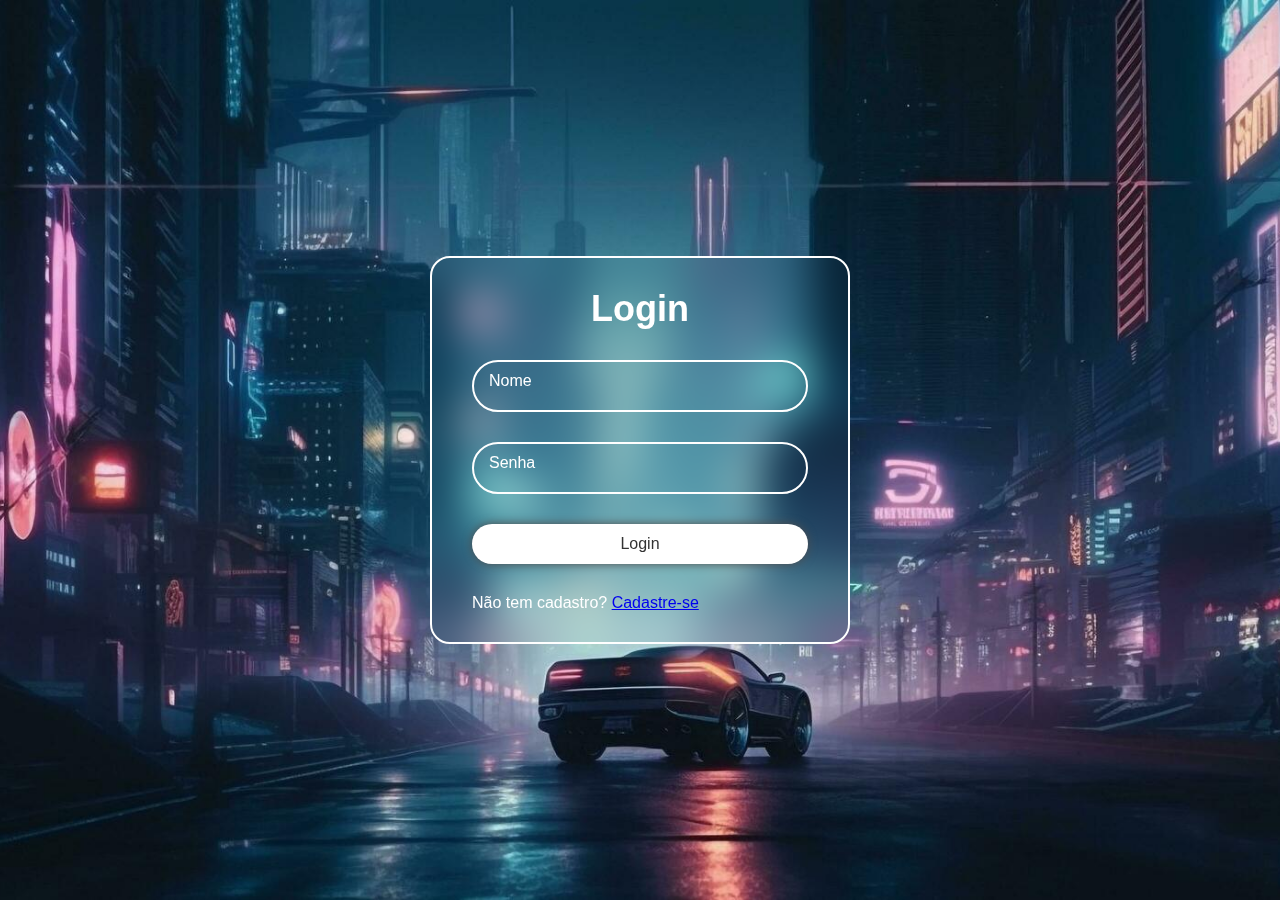
<file: index.html>
<!DOCTYPE html>
<html lang="en">
<head>
    <meta charset="UTF-8">
    <meta name="viewport" content="width=device-width, initial-scale=1.0">
    <link rel="stylesheet" href="style.css">
    <link href='https://unpkg.com/boxicons@2.1.4/css/boxicons.min.css' rel='stylesheet'>
    <title>Host Apple</title>
</head>
<body>




            
            <div class="wra">
              <form action="">
                <H1>Login</H1>
                <div class="input-box">
                  <input type="text" placeholder="Nome" required>
                  <i clas='bx bxs-user'></i>
                </div>

                <div class="input-box">
                  <input type="text" placeholder="Senha" required>
                  <i clas='bx bxs-lock-alt' ></i>
                </div>


                <button type="submit" class="btn">Login</button>
                
                <div class="lembrar">
                  
                   
                   <div class="registre">
                    <p>Não tem cadastro? <a href="cadastro.html">Cadastre-se</a></p>
                   </div>

                </div>

              </form>
            </div>
            
            
                
               
            


        




       </div        
    


        
        </body>
</html>
</file>
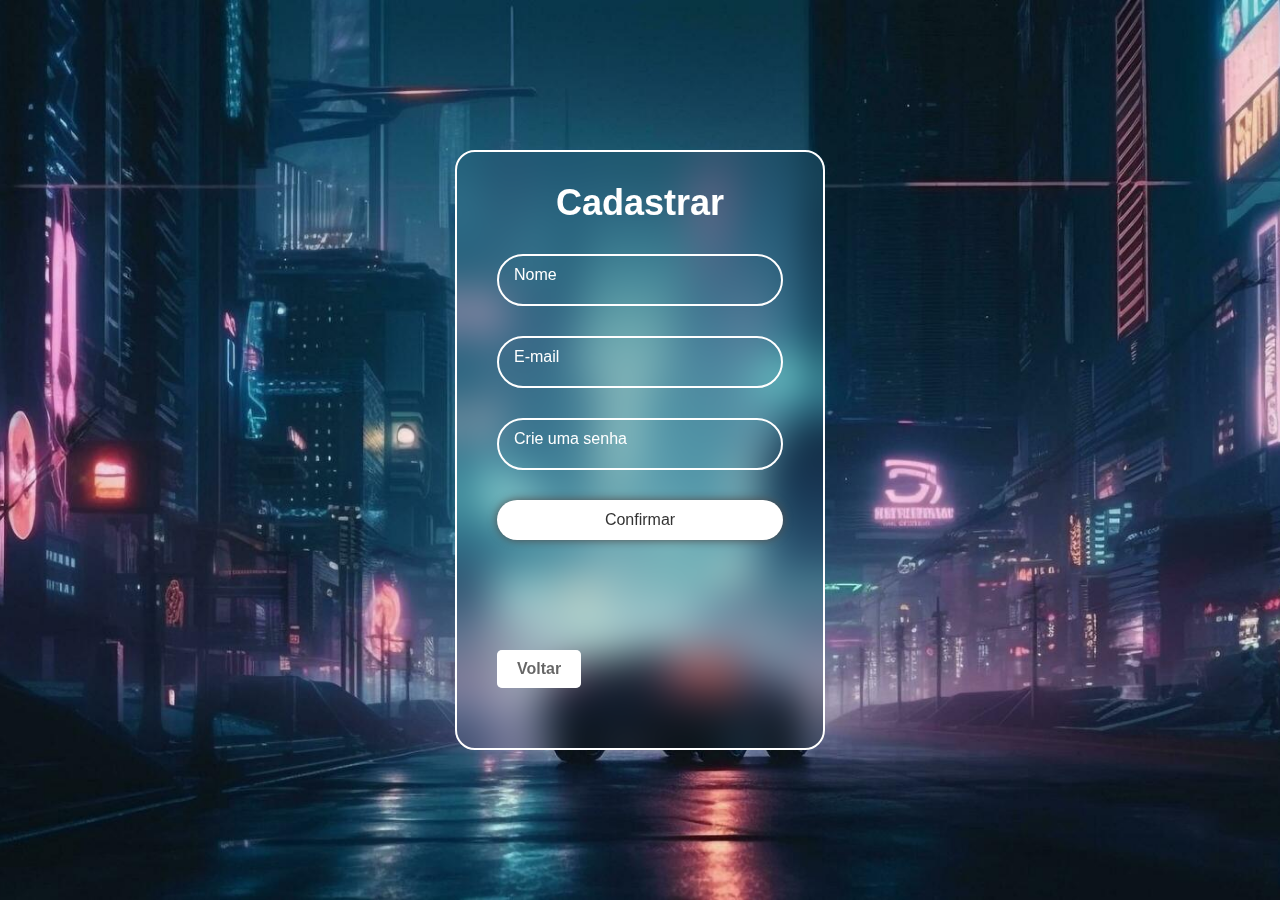
<file: cadastro.html>
<!DOCTYPE html>
<html lang="en">
<head>
    <meta charset="UTF-8">
    <meta name="viewport" content="width=device-width, initial-scale=1.0">
    <link rel="stylesheet" href="cadastro.css">
    <link href='https://unpkg.com/boxicons@2.1.4/css/boxicons.min.css' rel='stylesheet'>
    <title>Host Apple</title>
</head>
<body>




            
            <div class="wra">
              <form action="">
                <H1>Cadastrar</H1>
                <div class="input-box">
                  <input type="text" placeholder="Nome" required>
                  <i clas='bx bxs-user'></i>
                </div>

                <div class="input-box">
                  <input type="text" placeholder="E-mail" required>
                  <i clas='bx bxs-lock-alt' ></i>
                </div>

                <div class="input-box">
                    <input type="text" placeholder="Crie uma senha" required>
                    <i clas='bx bxs-lock-alt' ></i>
                  </div>






                <button type="submit" class="btn">Confirmar</button>
                
                <div class="lembrar">
                  
                   
                   <div class="registre">
                    <button class="animated-button">Voltar</button>
                    <a href="index.html"></a>
                   </div>

                </div>

              </form>
            </div>
            
            
                
               
            


        




       </div        
    


        
        </body>
</html>
</file>
<file: style.css>
* {

    margin: 0;
    box-sizing: border-box;
    font-family: "Poppins", sans-serif;
    padding: 0;
  
}

body{
  display: flex;
  justify-content: center;
  align-items: center;
  min-height: 100vh;
  background-color: cadetblue;
  background: url(img/cyberfundo.jpg);
  background-size: cover;
  background-position: center;

}

.wra {
  width: 420px;
  padding: 30px 40px;
  border-radius: 20px;
  background: transparent;
  backdrop-filter: blur(20px);
  border: 2px solid rgb(255, 255, 255);
  color: white;
}

.wra h1 {
font-size: 36px;
text-align: center;
}

.wra .input-box{
  width: 100%;
  height: 100%;
  margin: 30px 0;
}

.input-box input{
  background: transparent;
  bottom: none;
  height: 100%;
  width: 100%;
  outline: none;
  border: 2px solid rgb(255, 255, 255);
  padding: 10px 45px 20px 15px;
  border-radius: 40px;
  font-size: 16px;
  color: white;
}

.input-box input::placeholder{
  color: white;
}

.input-box i{
  position: static;
  right: 20px;
  top: 50%;
  transform: translateY(-50%);
  font-size: 20px;
}




.wra .btn {
  width: 100%;
  height: 40px;
  background: white;
  border: none;
  outline: none;
  cursor: pointer;
  border-radius: 40px;
  box-shadow: 0 0 10px rgb(80, 77, 77);
  cursor: pointer;
  font-size: 16px;
  color: #333;
  font: 600;
  position: relative;
  overflow: hidden;
  transition: all 0.3s;
  
}

.wra .btn :before {
    content: "";
    position: absolute;
    background-color: rgba(255, 255, 255, 0.4);
    top: 50%;
    left: 50%;
    transform: translate(-50%, -50%);
    width: 300%;
    height: 300%;
    transition: all 0.3s;
    z-index: 0;
  }
  
  .wra .btn :hover:before {
    width: 0;
    height: 0;
  }
  
  .wra .btn:hover {
    color: #ffffff;
    background-color: rgb(31, 91, 125);
    z-index: 1;
  }

.registre{
  margin-top: 30px;
  
}



/* Codigos de animação do botão voltar */



body {
  display: flex;
  justify-content: center;
  align-items: center;
  height: 100vh;
  margin: 0;
}

.animated-button {
  padding: 10px 20px;
  font-size: 16px;
  font-weight: bold;
  color: rgb(0, 0, 0);
  background-color: #ffffff;
  border: none;
  border-radius: 5px;
  cursor: pointer;
  position: relative;
  overflow: hidden;
  transition: all 0.3s;
  margin-top: 80px;
}

.animated-button:before {
  content: "";
  position: absolute;
  background-color: rgba(255, 255, 255, 0.4);
  top: 50%;
  left: 50%;
  transform: translate(-50%, -50%);
  width: 300%;
  height: 300%;
  transition: all 0.3s;
  z-index: 0;
}

.animated-button:hover:before {
  width: 0;
  height: 0;
}

.animated-button:hover {
  color: #ffffff;
  background-color: rgb(31, 91, 125);
  z-index: 1;
}
</file>
<file: cadastro.css>
* {

    margin: 0;
    box-sizing: border-box;
    font-family: "Poppins", sans-serif;
    padding: 0;
  
}

body{
  display: flex;
  justify-content: center;
  align-items: center;
  min-height: 100vh;
  background-color: cadetblue;
  background: url(img/cyberfundo.jpg);
  background-size: cover;
  background-position: center;

}

.wra {
  width: 370px;
  height: 600px;
  padding: 30px 40px;
  border-radius: 20px;
  background: transparent;
  backdrop-filter: blur(20px);
  border: 2px solid rgb(255, 255, 255);
  color: white;
}

.wra h1 {
font-size: 36px;
text-align: center;
}

.wra .input-box{
  width: 100%;
  height: 100%;
  margin: 30px 0;
}

.input-box input{
  background: transparent;
  bottom: none;
  height: 100%;
  width: 100%;
  outline: none;
  border: 2px solid rgb(255, 255, 255);
  padding: 10px 45px 20px 15px;
  border-radius: 40px;
  font-size: 16px;
  color: white;
}

.input-box input::placeholder{
  color: white;
}

.input-box i{
  position: static;
  right: 20px;
  top: 50%;
  transform: translateY(-50%);
  font-size: 20px;
}




.wra .btn {
  width: 100%;
  height: 40px;
  background: white;
  border: none;
  outline: none;
  cursor: pointer;
  border-radius: 40px;
  box-shadow: 0 0 10px rgb(80, 77, 77);
  cursor: pointer;
  font-size: 16px;
  color: #333;
  font: 600;
  position: relative;
  overflow: hidden;
  transition: all 0.3s;
  
}

.wra .btn :before {
    content: "";
    position: absolute;
    background-color: rgba(255, 255, 255, 0.4);
    top: 50%;
    left: 50%;
    transform: translate(-50%, -50%);
    width: 300%;
    height: 300%;
    transition: all 0.3s;
    z-index: 0;
  }
  
  .wra .btn :hover:before {
    width: 0;
    height: 0;
  }
  
  .wra .btn:hover {
    color: #ffffff;
    background-color: rgb(31, 91, 125);
    z-index: 1;
  }
  
  








.registre{
  margin-top: 30px;
  
}

/* Codigos de animação do botão voltar */



body {
  display: flex;
  justify-content: center;
  align-items: center;
  height: 100vh;
  margin: 0;
}

.animated-button {
  padding: 10px 20px;
  font-size: 16px;
  font-weight: bold;
  color: rgb(0, 0, 0);
  background-color: #ffffff;
  border: none;
  border-radius: 5px;
  cursor: pointer;
  position: relative;
  overflow: hidden;
  transition: all 0.3s;
  margin-top: 80px;
}

.animated-button:before {
  content: "";
  position: absolute;
  background-color: rgba(255, 255, 255, 0.4);
  top: 50%;
  left: 50%;
  transform: translate(-50%, -50%);
  width: 300%;
  height: 300%;
  transition: all 0.3s;
  z-index: 0;
}

.animated-button:hover:before {
  width: 0;
  height: 0;
}

.animated-button:hover {
  color: #ffffff;
  background-color: rgb(31, 91, 125);
  z-index: 1;
}
</file>
